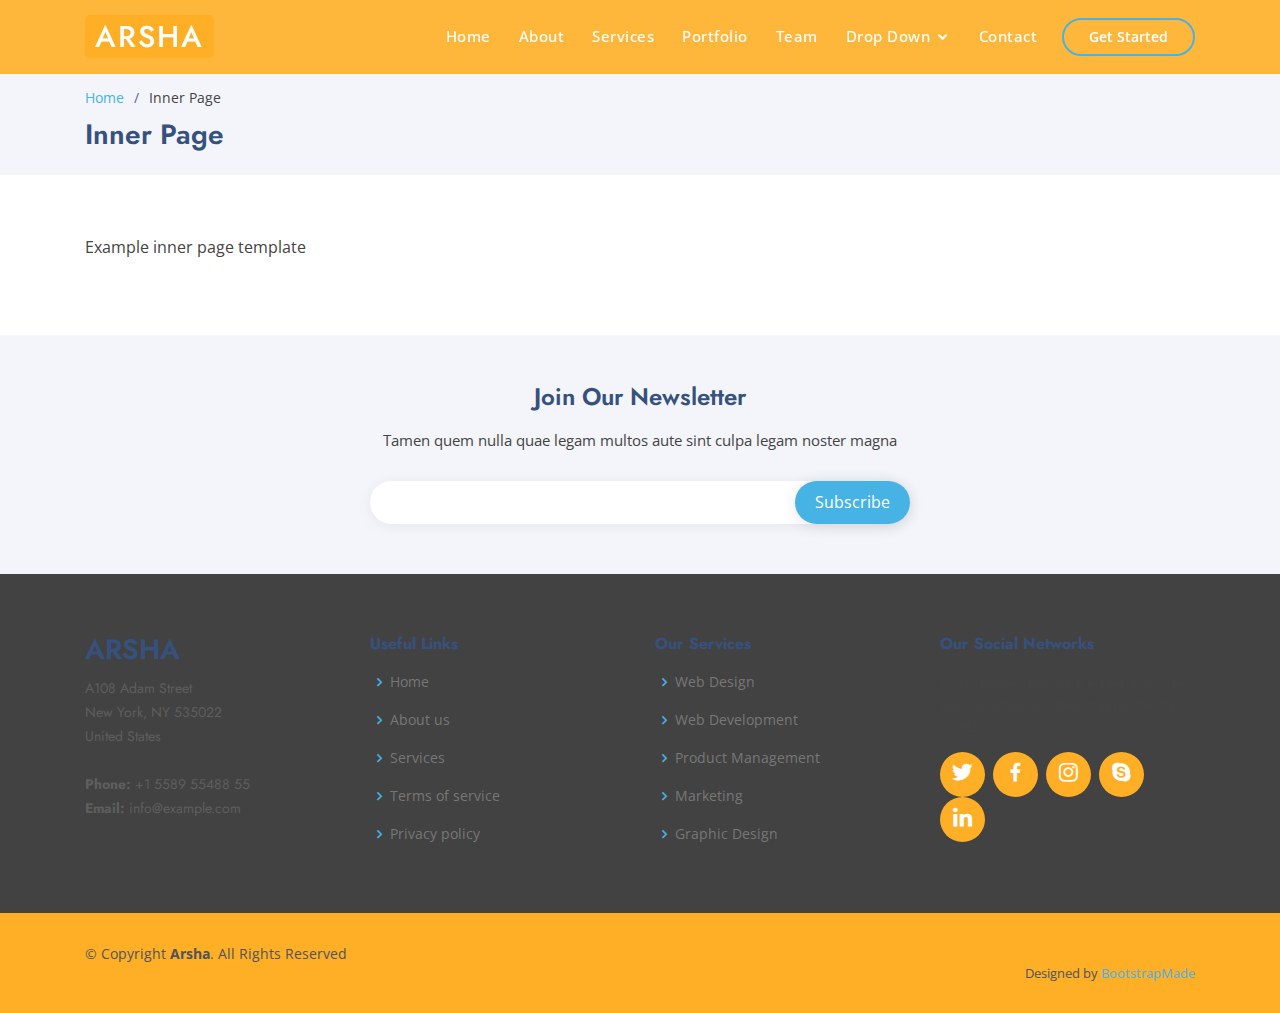
<file: inner-page.html>
<!DOCTYPE html>
<html lang="en">

<head>
  <meta charset="utf-8">
  <meta content="width=device-width, initial-scale=1.0" name="viewport">

  <title>Inner Page - Arsha Bootstrap Template</title>
  <meta content="" name="description">
  <meta content="" name="keywords">

  <!-- Favicons -->
  <link href="assets/img/favicon.png" rel="icon">
  <link href="assets/img/apple-touch-icon.png" rel="apple-touch-icon">

  <!-- Google Fonts -->
  <link href="https://fonts.googleapis.com/css?family=Open+Sans:300,300i,400,400i,600,600i,700,700i|Jost:300,300i,400,400i,500,500i,600,600i,700,700i|Poppins:300,300i,400,400i,500,500i,600,600i,700,700i" rel="stylesheet">

  <!-- Vendor CSS Files -->
  <link href="assets/vendor/bootstrap/css/bootstrap.min.css" rel="stylesheet">
  <link href="assets/vendor/icofont/icofont.min.css" rel="stylesheet">
  <link href="assets/vendor/boxicons/css/boxicons.min.css" rel="stylesheet">
  <link href="assets/vendor/remixicon/remixicon.css" rel="stylesheet">
  <link href="assets/vendor/venobox/venobox.css" rel="stylesheet">
  <link href="assets/vendor/owl.carousel/assets/owl.carousel.min.css" rel="stylesheet">
  <link href="assets/vendor/aos/aos.css" rel="stylesheet">

  <!-- Template Main CSS File -->
  <link href="assets/css/style.css" rel="stylesheet">

  <!-- =======================================================
  * Template Name: Arsha - v2.3.1
  * Template URL: https://bootstrapmade.com/arsha-free-bootstrap-html-template-corporate/
  * Author: BootstrapMade.com
  * License: https://bootstrapmade.com/license/
  ======================================================== -->
</head>

<body>

  <!-- ======= Header ======= -->
  <header id="header" class="fixed-top header-inner-pages">
    <div class="container d-flex align-items-center">

      <h1 class="logo mr-auto"><a href="index.html">Arsha</a></h1>
      <!-- Uncomment below if you prefer to use an image logo -->
      <!-- <a href="index.html" class="logo mr-auto"><img src="assets/img/logo.png" alt="" class="img-fluid"></a>-->

      <nav class="nav-menu d-none d-lg-block">
        <ul>
          <li><a href="index.html">Home</a></li>
          <li><a href="#about">About</a></li>
          <li><a href="#services">Services</a></li>
          <li><a href="#portfolio">Portfolio</a></li>
          <li><a href="#team">Team</a></li>
          <li class="drop-down"><a href="">Drop Down</a>
            <ul>
              <li><a href="#">Drop Down 1</a></li>
              <li class="drop-down"><a href="#">Deep Drop Down</a>
                <ul>
                  <li><a href="#">Deep Drop Down 1</a></li>
                  <li><a href="#">Deep Drop Down 2</a></li>
                  <li><a href="#">Deep Drop Down 3</a></li>
                  <li><a href="#">Deep Drop Down 4</a></li>
                  <li><a href="#">Deep Drop Down 5</a></li>
                </ul>
              </li>
              <li><a href="#">Drop Down 2</a></li>
              <li><a href="#">Drop Down 3</a></li>
              <li><a href="#">Drop Down 4</a></li>
            </ul>
          </li>
          <li><a href="#contact">Contact</a></li>

        </ul>
      </nav><!-- .nav-menu -->

      <a href="#about" class="get-started-btn scrollto">Get Started</a>

    </div>
  </header><!-- End Header -->

  <main id="main">

    <!-- ======= Breadcrumbs ======= -->
    <section id="breadcrumbs" class="breadcrumbs">
      <div class="container">

        <ol>
          <li><a href="index.html">Home</a></li>
          <li>Inner Page</li>
        </ol>
        <h2>Inner Page</h2>

      </div>
    </section><!-- End Breadcrumbs -->

    <section class="inner-page">
      <div class="container">
        <p>
          Example inner page template
        </p>
      </div>
    </section>

  </main><!-- End #main -->

  <!-- ======= Footer ======= -->
  <footer id="footer">

    <div class="footer-newsletter">
      <div class="container">
        <div class="row justify-content-center">
          <div class="col-lg-6">
            <h4>Join Our Newsletter</h4>
            <p>Tamen quem nulla quae legam multos aute sint culpa legam noster magna</p>
            <form action="" method="post">
              <input type="email" name="email"><input type="submit" value="Subscribe">
            </form>
          </div>
        </div>
      </div>
    </div>

    <div class="footer-top">
      <div class="container">
        <div class="row">

          <div class="col-lg-3 col-md-6 footer-contact">
            <h3>Arsha</h3>
            <p>
              A108 Adam Street <br>
              New York, NY 535022<br>
              United States <br><br>
              <strong>Phone:</strong> +1 5589 55488 55<br>
              <strong>Email:</strong> info@example.com<br>
            </p>
          </div>

          <div class="col-lg-3 col-md-6 footer-links">
            <h4>Useful Links</h4>
            <ul>
              <li><i class="bx bx-chevron-right"></i> <a href="#">Home</a></li>
              <li><i class="bx bx-chevron-right"></i> <a href="#">About us</a></li>
              <li><i class="bx bx-chevron-right"></i> <a href="#">Services</a></li>
              <li><i class="bx bx-chevron-right"></i> <a href="#">Terms of service</a></li>
              <li><i class="bx bx-chevron-right"></i> <a href="#">Privacy policy</a></li>
            </ul>
          </div>

          <div class="col-lg-3 col-md-6 footer-links">
            <h4>Our Services</h4>
            <ul>
              <li><i class="bx bx-chevron-right"></i> <a href="#">Web Design</a></li>
              <li><i class="bx bx-chevron-right"></i> <a href="#">Web Development</a></li>
              <li><i class="bx bx-chevron-right"></i> <a href="#">Product Management</a></li>
              <li><i class="bx bx-chevron-right"></i> <a href="#">Marketing</a></li>
              <li><i class="bx bx-chevron-right"></i> <a href="#">Graphic Design</a></li>
            </ul>
          </div>

          <div class="col-lg-3 col-md-6 footer-links">
            <h4>Our Social Networks</h4>
            <p>Cras fermentum odio eu feugiat lide par naso tierra videa magna derita valies</p>
            <div class="social-links mt-3">
              <a href="#" class="twitter"><i class="bx bxl-twitter"></i></a>
              <a href="#" class="facebook"><i class="bx bxl-facebook"></i></a>
              <a href="#" class="instagram"><i class="bx bxl-instagram"></i></a>
              <a href="#" class="google-plus"><i class="bx bxl-skype"></i></a>
              <a href="#" class="linkedin"><i class="bx bxl-linkedin"></i></a>
            </div>
          </div>

        </div>
      </div>
    </div>

    <div class="container footer-bottom clearfix">
      <div class="copyright">
        &copy; Copyright <strong><span>Arsha</span></strong>. All Rights Reserved
      </div>
      <div class="credits">
        <!-- All the links in the footer should remain intact. -->
        <!-- You can delete the links only if you purchased the pro version. -->
        <!-- Licensing information: https://bootstrapmade.com/license/ -->
        <!-- Purchase the pro version with working PHP/AJAX contact form: https://bootstrapmade.com/arsha-free-bootstrap-html-template-corporate/ -->
        Designed by <a href="https://bootstrapmade.com/">BootstrapMade</a>
      </div>
    </div>
  </footer><!-- End Footer -->

  <a href="#" class="back-to-top"><i class="ri-arrow-up-line"></i></a>
  <div id="preloader"></div>

  <!-- Vendor JS Files -->
  <script src="assets/vendor/jquery/jquery.min.js"></script>
  <script src="assets/vendor/bootstrap/js/bootstrap.bundle.min.js"></script>
  <script src="assets/vendor/jquery.easing/jquery.easing.min.js"></script>
  <script src="assets/vendor/php-email-form/validate.js"></script>
  <script src="assets/vendor/waypoints/jquery.waypoints.min.js"></script>
  <script src="assets/vendor/isotope-layout/isotope.pkgd.min.js"></script>
  <script src="assets/vendor/venobox/venobox.min.js"></script>
  <script src="assets/vendor/owl.carousel/owl.carousel.min.js"></script>
  <script src="assets/vendor/aos/aos.js"></script>

  <!-- Template Main JS File -->
  <script src="assets/js/main.js"></script>

</body>

</html>
</file>
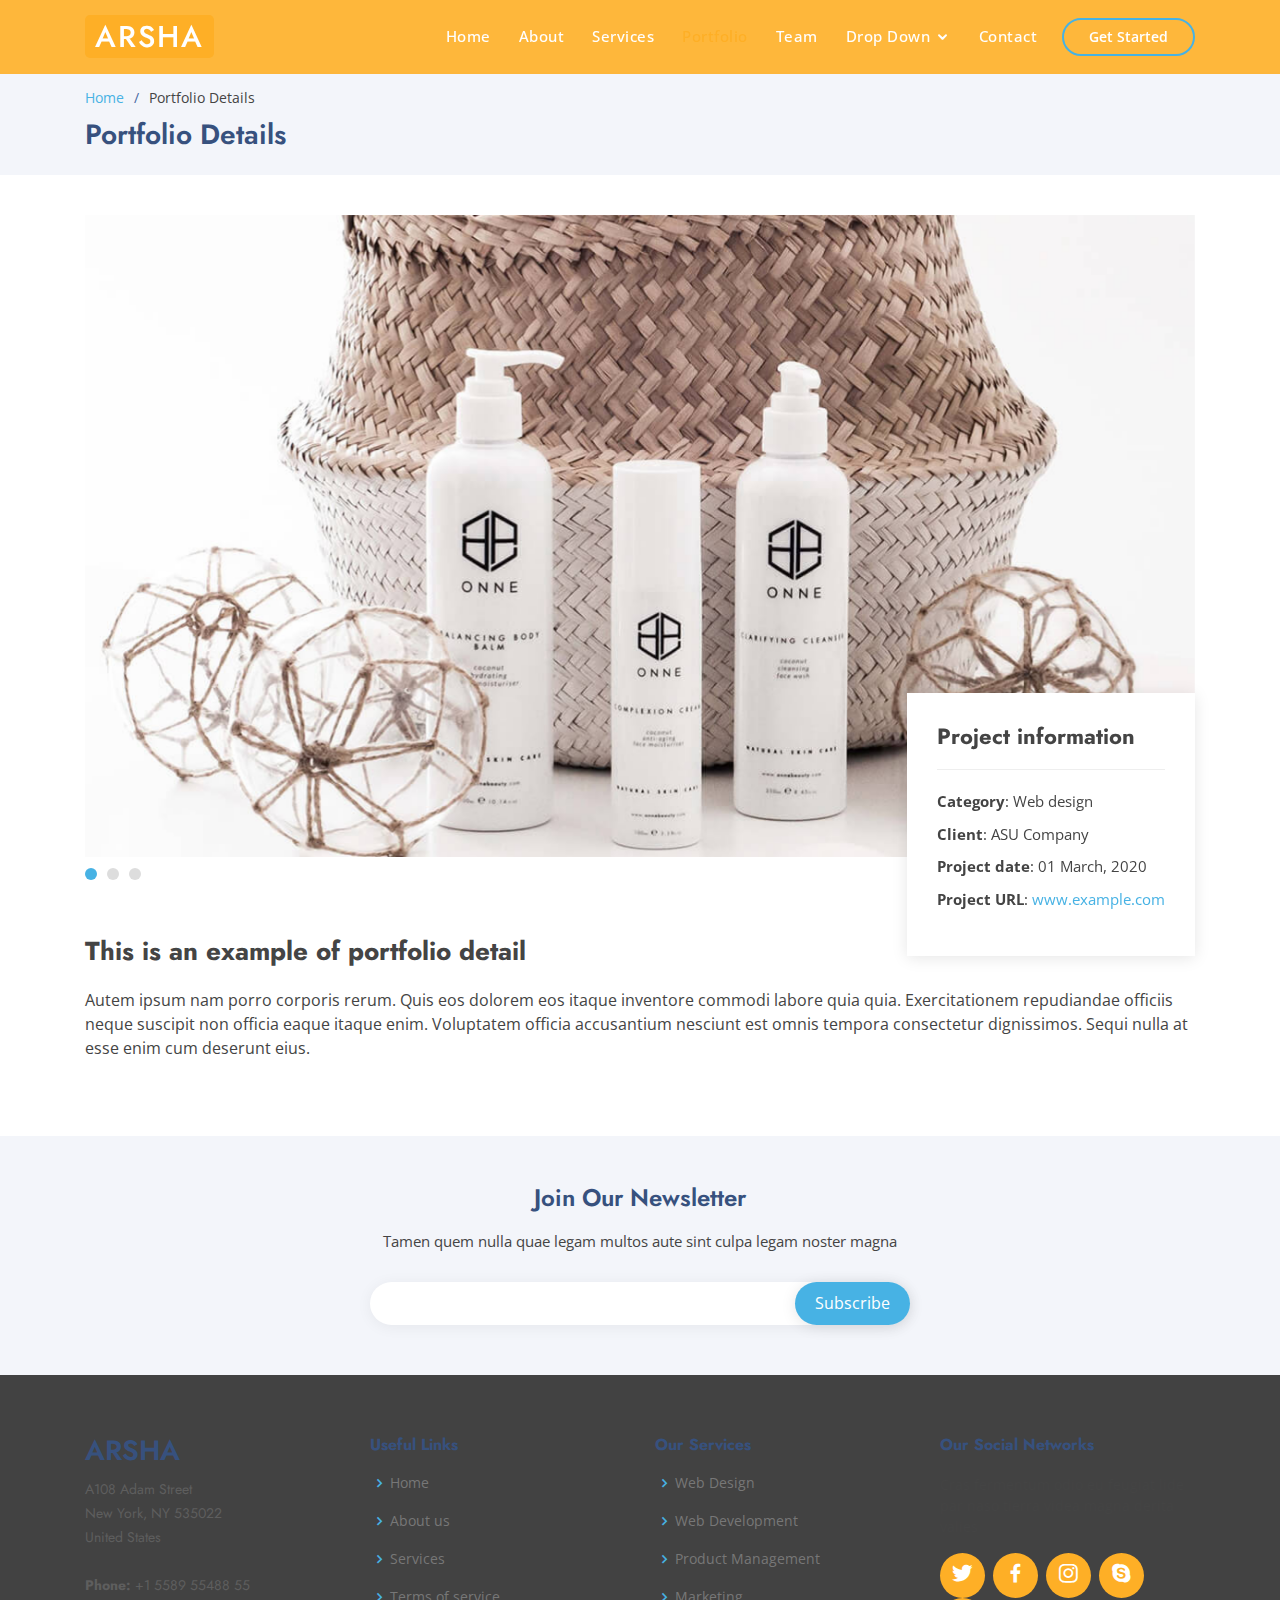
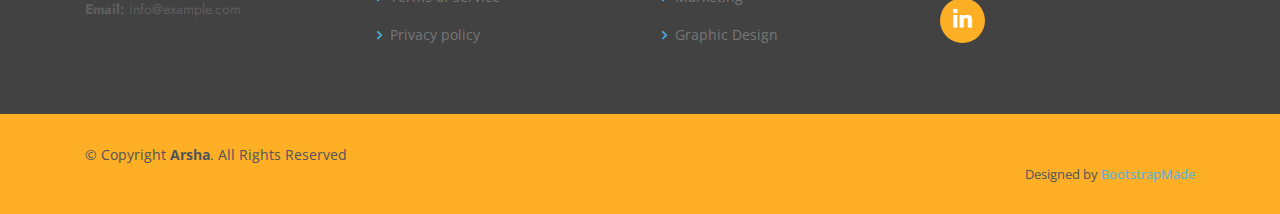
<file: portfolio-details.html>
<!DOCTYPE html>
<html lang="en">

<head>
  <meta charset="utf-8">
  <meta content="width=device-width, initial-scale=1.0" name="viewport">

  <title>Portfolio Details - Arsha Bootstrap Template</title>
  <meta content="" name="description">
  <meta content="" name="keywords">

  <!-- Favicons -->
  <link href="assets/img/favicon.png" rel="icon">
  <link href="assets/img/apple-touch-icon.png" rel="apple-touch-icon">

  <!-- Google Fonts -->
  <link href="https://fonts.googleapis.com/css?family=Open+Sans:300,300i,400,400i,600,600i,700,700i|Jost:300,300i,400,400i,500,500i,600,600i,700,700i|Poppins:300,300i,400,400i,500,500i,600,600i,700,700i" rel="stylesheet">

  <!-- Vendor CSS Files -->
  <link href="assets/vendor/bootstrap/css/bootstrap.min.css" rel="stylesheet">
  <link href="assets/vendor/icofont/icofont.min.css" rel="stylesheet">
  <link href="assets/vendor/boxicons/css/boxicons.min.css" rel="stylesheet">
  <link href="assets/vendor/remixicon/remixicon.css" rel="stylesheet">
  <link href="assets/vendor/venobox/venobox.css" rel="stylesheet">
  <link href="assets/vendor/owl.carousel/assets/owl.carousel.min.css" rel="stylesheet">
  <link href="assets/vendor/aos/aos.css" rel="stylesheet">

  <!-- Template Main CSS File -->
  <link href="assets/css/style.css" rel="stylesheet">

  <!-- =======================================================
  * Template Name: Arsha - v2.3.1
  * Template URL: https://bootstrapmade.com/arsha-free-bootstrap-html-template-corporate/
  * Author: BootstrapMade.com
  * License: https://bootstrapmade.com/license/
  ======================================================== -->
</head>

<body>

  <!-- ======= Header ======= -->
  <header id="header" class="fixed-top header-inner-pages">
    <div class="container d-flex align-items-center">

      <h1 class="logo mr-auto"><a href="index.html">Arsha</a></h1>
      <!-- Uncomment below if you prefer to use an image logo -->
      <!-- <a href="index.html" class="logo mr-auto"><img src="assets/img/logo.png" alt="" class="img-fluid"></a>-->

      <nav class="nav-menu d-none d-lg-block">
        <ul>
          <li><a href="index.html">Home</a></li>
          <li><a href="#about">About</a></li>
          <li><a href="#services">Services</a></li>
          <li class="active"><a href="#portfolio">Portfolio</a></li>
          <li><a href="#team">Team</a></li>
          <li class="drop-down"><a href="">Drop Down</a>
            <ul>
              <li><a href="#">Drop Down 1</a></li>
              <li class="drop-down"><a href="#">Deep Drop Down</a>
                <ul>
                  <li><a href="#">Deep Drop Down 1</a></li>
                  <li><a href="#">Deep Drop Down 2</a></li>
                  <li><a href="#">Deep Drop Down 3</a></li>
                  <li><a href="#">Deep Drop Down 4</a></li>
                  <li><a href="#">Deep Drop Down 5</a></li>
                </ul>
              </li>
              <li><a href="#">Drop Down 2</a></li>
              <li><a href="#">Drop Down 3</a></li>
              <li><a href="#">Drop Down 4</a></li>
            </ul>
          </li>
          <li><a href="#contact">Contact</a></li>

        </ul>
      </nav><!-- .nav-menu -->

      <a href="#about" class="get-started-btn scrollto">Get Started</a>

    </div>
  </header><!-- End Header -->

  <main id="main">

    <!-- ======= Breadcrumbs ======= -->
    <section id="breadcrumbs" class="breadcrumbs">
      <div class="container">

        <ol>
          <li><a href="index.html">Home</a></li>
          <li>Portfolio Details</li>
        </ol>
        <h2>Portfolio Details</h2>

      </div>
    </section><!-- End Breadcrumbs -->

    <!-- ======= Portfolio Details Section ======= -->
    <section id="portfolio-details" class="portfolio-details">
      <div class="container">

        <div class="portfolio-details-container">

          <div class="owl-carousel portfolio-details-carousel">
            <img src="assets/img/portfolio/portfolio-details-1.jpg" class="img-fluid" alt="">
            <img src="assets/img/portfolio/portfolio-details-2.jpg" class="img-fluid" alt="">
            <img src="assets/img/portfolio/portfolio-details-3.jpg" class="img-fluid" alt="">
          </div>

          <div class="portfolio-info">
            <h3>Project information</h3>
            <ul>
              <li><strong>Category</strong>: Web design</li>
              <li><strong>Client</strong>: ASU Company</li>
              <li><strong>Project date</strong>: 01 March, 2020</li>
              <li><strong>Project URL</strong>: <a href="#">www.example.com</a></li>
            </ul>
          </div>

        </div>

        <div class="portfolio-description">
          <h2>This is an example of portfolio detail</h2>
          <p>
            Autem ipsum nam porro corporis rerum. Quis eos dolorem eos itaque inventore commodi labore quia quia. Exercitationem repudiandae officiis neque suscipit non officia eaque itaque enim. Voluptatem officia accusantium nesciunt est omnis tempora consectetur dignissimos. Sequi nulla at esse enim cum deserunt eius.
          </p>
        </div>

      </div>
    </section><!-- End Portfolio Details Section -->

  </main><!-- End #main -->

  <!-- ======= Footer ======= -->
  <footer id="footer">

    <div class="footer-newsletter">
      <div class="container">
        <div class="row justify-content-center">
          <div class="col-lg-6">
            <h4>Join Our Newsletter</h4>
            <p>Tamen quem nulla quae legam multos aute sint culpa legam noster magna</p>
            <form action="" method="post">
              <input type="email" name="email"><input type="submit" value="Subscribe">
            </form>
          </div>
        </div>
      </div>
    </div>

    <div class="footer-top">
      <div class="container">
        <div class="row">

          <div class="col-lg-3 col-md-6 footer-contact">
            <h3>Arsha</h3>
            <p>
              A108 Adam Street <br>
              New York, NY 535022<br>
              United States <br><br>
              <strong>Phone:</strong> +1 5589 55488 55<br>
              <strong>Email:</strong> info@example.com<br>
            </p>
          </div>

          <div class="col-lg-3 col-md-6 footer-links">
            <h4>Useful Links</h4>
            <ul>
              <li><i class="bx bx-chevron-right"></i> <a href="#">Home</a></li>
              <li><i class="bx bx-chevron-right"></i> <a href="#">About us</a></li>
              <li><i class="bx bx-chevron-right"></i> <a href="#">Services</a></li>
              <li><i class="bx bx-chevron-right"></i> <a href="#">Terms of service</a></li>
              <li><i class="bx bx-chevron-right"></i> <a href="#">Privacy policy</a></li>
            </ul>
          </div>

          <div class="col-lg-3 col-md-6 footer-links">
            <h4>Our Services</h4>
            <ul>
              <li><i class="bx bx-chevron-right"></i> <a href="#">Web Design</a></li>
              <li><i class="bx bx-chevron-right"></i> <a href="#">Web Development</a></li>
              <li><i class="bx bx-chevron-right"></i> <a href="#">Product Management</a></li>
              <li><i class="bx bx-chevron-right"></i> <a href="#">Marketing</a></li>
              <li><i class="bx bx-chevron-right"></i> <a href="#">Graphic Design</a></li>
            </ul>
          </div>

          <div class="col-lg-3 col-md-6 footer-links">
            <h4>Our Social Networks</h4>
            <p>Cras fermentum odio eu feugiat lide par naso tierra videa magna derita valies</p>
            <div class="social-links mt-3">
              <a href="#" class="twitter"><i class="bx bxl-twitter"></i></a>
              <a href="#" class="facebook"><i class="bx bxl-facebook"></i></a>
              <a href="#" class="instagram"><i class="bx bxl-instagram"></i></a>
              <a href="#" class="google-plus"><i class="bx bxl-skype"></i></a>
              <a href="#" class="linkedin"><i class="bx bxl-linkedin"></i></a>
            </div>
          </div>

        </div>
      </div>
    </div>

    <div class="container footer-bottom clearfix">
      <div class="copyright">
        &copy; Copyright <strong><span>Arsha</span></strong>. All Rights Reserved
      </div>
      <div class="credits">
        <!-- All the links in the footer should remain intact. -->
        <!-- You can delete the links only if you purchased the pro version. -->
        <!-- Licensing information: https://bootstrapmade.com/license/ -->
        <!-- Purchase the pro version with working PHP/AJAX contact form: https://bootstrapmade.com/arsha-free-bootstrap-html-template-corporate/ -->
        Designed by <a href="https://bootstrapmade.com/">BootstrapMade</a>
      </div>
    </div>
  </footer><!-- End Footer -->

  <a href="#" class="back-to-top"><i class="ri-arrow-up-line"></i></a>
  <div id="preloader"></div>

  <!-- Vendor JS Files -->
  <script src="assets/vendor/jquery/jquery.min.js"></script>
  <script src="assets/vendor/bootstrap/js/bootstrap.bundle.min.js"></script>
  <script src="assets/vendor/jquery.easing/jquery.easing.min.js"></script>
  <script src="assets/vendor/php-email-form/validate.js"></script>
  <script src="assets/vendor/waypoints/jquery.waypoints.min.js"></script>
  <script src="assets/vendor/isotope-layout/isotope.pkgd.min.js"></script>
  <script src="assets/vendor/venobox/venobox.min.js"></script>
  <script src="assets/vendor/owl.carousel/owl.carousel.min.js"></script>
  <script src="assets/vendor/aos/aos.js"></script>

  <!-- Template Main JS File -->
  <script src="assets/js/main.js"></script>

</body>

</html>
</file>
<file: assets/vendor/venobox/venobox.css>
/* ------ venobox.css --------*/
.vbox-overlay *, .vbox-overlay *:before, .vbox-overlay *:after{
    -webkit-backface-visibility: hidden;
    -webkit-box-sizing:border-box;
    -moz-box-sizing:border-box;
    box-sizing:border-box;
}
.vbox-overlay * { 
    -webkit-backface-visibility: visible;
    backface-visibility: visible;
}
.vbox-overlay{
    display: -webkit-flex;
    display: flex;
    -webkit-flex-direction: column;
    flex-direction: column;
    -webkit-justify-content: center;
    justify-content: center;
    -webkit-align-items: center;
    align-items: center;
    position: fixed;
    left: 0;
    top: 0;
    bottom: 0;
    right: 0;
    z-index: 999999;
}

/* ----- navigation ----- */
.vbox-title{
    width: 100%;
    height: 40px;
    float: left;
    text-align: center;
    line-height: 28px;
    font-size: 12px;
    padding: 6px 50px;
    overflow: hidden;
    position: fixed;
    display: none;
    left: 0;
    z-index: 89;
}
.vbox-close{
    cursor: pointer;
    position: fixed;
    top: -1px;
    right: 0;
    width: 50px;
    height: 40px;
    padding: 6px;
    display: block;
    background-position:10px center;
    overflow: hidden;
    font-size: 24px;
    line-height: 1;
    text-align: center;
    z-index: 99;
}
.vbox-left{
    cursor: pointer;
    position: fixed;
    left: 0;
    height: 40px;
    overflow: hidden;
    line-height: 28px;
    font-size: 12px;
    z-index: 99;
    display: flex;
    align-items:center;
}
.vbox-num{
    display: inline-block;
    margin: 6px 0 6px 15px;
}
/* ----- Social share ----- */
.vbox-share{
    line-height: 28px;
    font-size: 12px;
    overflow: hidden;
    position: fixed;
    left: 0;
    z-index: 98;
    display: flex;
    align-items:center;
    justify-content: center;
    width: 100%;
    text-align: center;
}
.vbox-share svg{
    max-height: 28px;
    width: 28px;
    z-index: 10;
    margin-left: 12px;
    margin-top: 6px;
    margin-bottom: 6px;
    vertical-align: middle;
}


/* ----- navigation ARROWS ----- */
.vbox-next, .vbox-prev{
    position: fixed;
    top: 50%;
    margin-top: -15px;
    overflow: hidden;
    cursor: pointer;
    display: block;
    width: 45px;
    height: 45px;
    z-index: 99;
}
.vbox-next span, .vbox-prev span{
    position: relative;
    width: 20px;
    height: 20px;
    border: 2px solid transparent;
    border-top-color: #B6B6B6;
    border-right-color: #B6B6B6;
    text-indent: -100px;
    position: absolute;
    top: 8px;
    display: block;
}
.vbox-prev{
    left: 15px;
}
.vbox-next{
    right: 15px;
}
.vbox-prev span{
    left: 10px;
    -ms-transform: rotate(-135deg);
    -webkit-transform: rotate(-135deg);
    transform: rotate(-135deg);
}
.vbox-next span{
    -ms-transform: rotate(45deg);
    -webkit-transform: rotate(45deg);
    transform: rotate(45deg);
    right: 10px;
}
/* ------- inline window ------ */
.vbox-inline{
    width: 420px;
    height: 315px;
    height: 70vh;
    padding: 10px;
    background: #fff;
    margin: 0 auto;
    overflow: auto;
    text-align: left;
}
/* ------- Video & iFrames window ------ */
.venoframe{
    max-width: 100%;
    width: 100%;
    border: none;
    width: 100%;
    height: 260px;
    height: 70vh;
}
.venoframe.vbvid{
    height: 260px;
}
@media (min-width: 768px) {
    .venoframe, .vbox-inline{
        width: 90%;
        height: 360px;
        height: 70vh;
    }
    .venoframe.vbvid{
        width: 640px;
        height: 360px;
    }
}
@media (min-width: 992px) {
    .venoframe, .vbox-inline{
        max-width: 1200px;
        width: 80%;
        height: 540px;
        height: 70vh;
    }
    .venoframe.vbvid{
        width: 960px;
        height: 540px;
    }
}
/* 
Please do NOT edit this part! 
or at least read this note: http://i.imgur.com/7C0ws9e.gif
*/
.vbox-open{
    overflow: hidden;
}
.vbox-container{
    position: absolute;
    left: 0;
    right: 0;
    top: 0;
    bottom: 0;
    overflow-x: hidden;
    overflow-y: scroll;
    overflow-scrolling: touch;
    -webkit-overflow-scrolling: touch;
    z-index: 20;
    max-height: 100%;

}

.vbox-content{
    text-align: center;
    float: left;
    width: 100%;
    position: relative;
    overflow: hidden;
    padding: 20px 4%;
}
.vbox-container img{
    max-width: 100%;
    height: auto;
}
.vbox-figlio{
    box-shadow: 0 0 12px rgba(0,0,0,0.19), 0 6px 6px rgba(0,0,0,0.23);
    max-width: 100%;
    text-align: initial;
}
img.vbox-figlio{
    -webkit-user-select: none;
-khtml-user-select: none;
-moz-user-select: none;
-o-user-select: none;
user-select: none;
}
.vbox-content.swipe-left{
    margin-left: -200px !important;
}
.vbox-content.swipe-right{
    margin-left: 200px !important;
}
.vbox-animated{
    webkit-transition: margin 300ms ease-out;
    transition: margin 300ms ease-out;
}

/* ---------- preloader ----------
 * SPINKIT 
 * http://tobiasahlin.com/spinkit/
-------------------------------- */
.sk-double-bounce,.sk-rotating-plane{width:40px;height:40px;margin:40px auto}.sk-rotating-plane{background-color:#333;-webkit-animation:sk-rotatePlane 1.2s infinite ease-in-out;animation:sk-rotatePlane 1.2s infinite ease-in-out}@-webkit-keyframes sk-rotatePlane{0%{-webkit-transform:perspective(120px) rotateX(0) rotateY(0);transform:perspective(120px) rotateX(0) rotateY(0)}50%{-webkit-transform:perspective(120px) rotateX(-180.1deg) rotateY(0);transform:perspective(120px) rotateX(-180.1deg) rotateY(0)}100%{-webkit-transform:perspective(120px) rotateX(-180deg) rotateY(-179.9deg);transform:perspective(120px) rotateX(-180deg) rotateY(-179.9deg)}}@keyframes sk-rotatePlane{0%{-webkit-transform:perspective(120px) rotateX(0) rotateY(0);transform:perspective(120px) rotateX(0) rotateY(0)}50%{-webkit-transform:perspective(120px) rotateX(-180.1deg) rotateY(0);transform:perspective(120px) rotateX(-180.1deg) rotateY(0)}100%{-webkit-transform:perspective(120px) rotateX(-180deg) rotateY(-179.9deg);transform:perspective(120px) rotateX(-180deg) rotateY(-179.9deg)}}.sk-double-bounce{position:relative}.sk-double-bounce .sk-child{width:100%;height:100%;border-radius:50%;background-color:#333;opacity:.6;position:absolute;top:0;left:0;-webkit-animation:sk-doubleBounce 2s infinite ease-in-out;animation:sk-doubleBounce 2s infinite ease-in-out}.sk-chasing-dots .sk-child,.sk-spinner-pulse,.sk-three-bounce .sk-child{background-color:#333;border-radius:100%}.sk-double-bounce .sk-double-bounce2{-webkit-animation-delay:-1s;animation-delay:-1s}@-webkit-keyframes sk-doubleBounce{0%,100%{-webkit-transform:scale(0);transform:scale(0)}50%{-webkit-transform:scale(1);transform:scale(1)}}@keyframes sk-doubleBounce{0%,100%{-webkit-transform:scale(0);transform:scale(0)}50%{-webkit-transform:scale(1);transform:scale(1)}}.sk-wave{margin:40px auto;width:50px;height:40px;text-align:center;font-size:10px}.sk-wave .sk-rect{background-color:#333;height:100%;width:6px;display:inline-block;-webkit-animation:sk-waveStretchDelay 1.2s infinite ease-in-out;animation:sk-waveStretchDelay 1.2s infinite ease-in-out}.sk-wave .sk-rect1{-webkit-animation-delay:-1.2s;animation-delay:-1.2s}.sk-wave .sk-rect2{-webkit-animation-delay:-1.1s;animation-delay:-1.1s}.sk-wave .sk-rect3{-webkit-animation-delay:-1s;animation-delay:-1s}.sk-wave .sk-rect4{-webkit-animation-delay:-.9s;animation-delay:-.9s}.sk-wave .sk-rect5{-webkit-animation-delay:-.8s;animation-delay:-.8s}@-webkit-keyframes sk-waveStretchDelay{0%,100%,40%{-webkit-transform:scaleY(.4);transform:scaleY(.4)}20%{-webkit-transform:scaleY(1);transform:scaleY(1)}}@keyframes sk-waveStretchDelay{0%,100%,40%{-webkit-transform:scaleY(.4);transform:scaleY(.4)}20%{-webkit-transform:scaleY(1);transform:scaleY(1)}}.sk-wandering-cubes{margin:40px auto;width:40px;height:40px;position:relative}.sk-wandering-cubes .sk-cube{background-color:#333;width:10px;height:10px;position:absolute;top:0;left:0;-webkit-animation:sk-wanderingCube 1.8s ease-in-out -1.8s infinite both;animation:sk-wanderingCube 1.8s ease-in-out -1.8s infinite both}.sk-chasing-dots,.sk-spinner-pulse{width:40px;height:40px;margin:40px auto}.sk-wandering-cubes .sk-cube2{-webkit-animation-delay:-.9s;animation-delay:-.9s}@-webkit-keyframes sk-wanderingCube{0%{-webkit-transform:rotate(0);transform:rotate(0)}25%{-webkit-transform:translateX(30px) rotate(-90deg) scale(.5);transform:translateX(30px) rotate(-90deg) scale(.5)}50%{-webkit-transform:translateX(30px) translateY(30px) rotate(-179deg);transform:translateX(30px) translateY(30px) rotate(-179deg)}50.1%{-webkit-transform:translateX(30px) translateY(30px) rotate(-180deg);transform:translateX(30px) translateY(30px) rotate(-180deg)}75%{-webkit-transform:translateX(0) translateY(30px) rotate(-270deg) scale(.5);transform:translateX(0) translateY(30px) rotate(-270deg) scale(.5)}100%{-webkit-transform:rotate(-360deg);transform:rotate(-360deg)}}@keyframes sk-wanderingCube{0%{-webkit-transform:rotate(0);transform:rotate(0)}25%{-webkit-transform:translateX(30px) rotate(-90deg) scale(.5);transform:translateX(30px) rotate(-90deg) scale(.5)}50%{-webkit-transform:translateX(30px) translateY(30px) rotate(-179deg);transform:translateX(30px) translateY(30px) rotate(-179deg)}50.1%{-webkit-transform:translateX(30px) translateY(30px) rotate(-180deg);transform:translateX(30px) translateY(30px) rotate(-180deg)}75%{-webkit-transform:translateX(0) translateY(30px) rotate(-270deg) scale(.5);transform:translateX(0) translateY(30px) rotate(-270deg) scale(.5)}100%{-webkit-transform:rotate(-360deg);transform:rotate(-360deg)}}.sk-spinner-pulse{-webkit-animation:sk-pulseScaleOut 1s infinite ease-in-out;animation:sk-pulseScaleOut 1s infinite ease-in-out}@-webkit-keyframes sk-pulseScaleOut{0%{-webkit-transform:scale(0);transform:scale(0)}100%{-webkit-transform:scale(1);transform:scale(1);opacity:0}}@keyframes sk-pulseScaleOut{0%{-webkit-transform:scale(0);transform:scale(0)}100%{-webkit-transform:scale(1);transform:scale(1);opacity:0}}.sk-chasing-dots{position:relative;text-align:center;-webkit-animation:sk-chasingDotsRotate 2s infinite linear;animation:sk-chasingDotsRotate 2s infinite linear}.sk-chasing-dots .sk-child{width:60%;height:60%;display:inline-block;position:absolute;top:0;-webkit-animation:sk-chasingDotsBounce 2s infinite ease-in-out;animation:sk-chasingDotsBounce 2s infinite ease-in-out}.sk-chasing-dots .sk-dot2{top:auto;bottom:0;-webkit-animation-delay:-1s;animation-delay:-1s}@-webkit-keyframes sk-chasingDotsRotate{100%{-webkit-transform:rotate(360deg);transform:rotate(360deg)}}@keyframes sk-chasingDotsRotate{100%{-webkit-transform:rotate(360deg);transform:rotate(360deg)}}@-webkit-keyframes sk-chasingDotsBounce{0%,100%{-webkit-transform:scale(0);transform:scale(0)}50%{-webkit-transform:scale(1);transform:scale(1)}}@keyframes sk-chasingDotsBounce{0%,100%{-webkit-transform:scale(0);transform:scale(0)}50%{-webkit-transform:scale(1);transform:scale(1)}}.sk-three-bounce{margin:40px auto;width:80px;text-align:center}.sk-three-bounce .sk-child{width:20px;height:20px;display:inline-block;-webkit-animation:sk-three-bounce 1.4s ease-in-out 0s infinite both;animation:sk-three-bounce 1.4s ease-in-out 0s infinite both}.sk-circle .sk-child:before,.sk-fading-circle .sk-circle:before{display:block;border-radius:100%;content:'';background-color:#333}.sk-three-bounce .sk-bounce1{-webkit-animation-delay:-.32s;animation-delay:-.32s}.sk-three-bounce .sk-bounce2{-webkit-animation-delay:-.16s;animation-delay:-.16s}@-webkit-keyframes sk-three-bounce{0%,100%,80%{-webkit-transform:scale(0);transform:scale(0)}40%{-webkit-transform:scale(1);transform:scale(1)}}@keyframes sk-three-bounce{0%,100%,80%{-webkit-transform:scale(0);transform:scale(0)}40%{-webkit-transform:scale(1);transform:scale(1)}}.sk-circle{margin:40px auto;width:40px;height:40px;position:relative}.sk-circle .sk-child{width:100%;height:100%;position:absolute;left:0;top:0}.sk-circle .sk-child:before{margin:0 auto;width:15%;height:15%;-webkit-animation:sk-circleBounceDelay 1.2s infinite ease-in-out both;animation:sk-circleBounceDelay 1.2s infinite ease-in-out both}.sk-circle .sk-circle2{-webkit-transform:rotate(30deg);-ms-transform:rotate(30deg);transform:rotate(30deg)}.sk-circle .sk-circle3{-webkit-transform:rotate(60deg);-ms-transform:rotate(60deg);transform:rotate(60deg)}.sk-circle .sk-circle4{-webkit-transform:rotate(90deg);-ms-transform:rotate(90deg);transform:rotate(90deg)}.sk-circle .sk-circle5{-webkit-transform:rotate(120deg);-ms-transform:rotate(120deg);transform:rotate(120deg)}.sk-circle .sk-circle6{-webkit-transform:rotate(150deg);-ms-transform:rotate(150deg);transform:rotate(150deg)}.sk-circle .sk-circle7{-webkit-transform:rotate(180deg);-ms-transform:rotate(180deg);transform:rotate(180deg)}.sk-circle .sk-circle8{-webkit-transform:rotate(210deg);-ms-transform:rotate(210deg);transform:rotate(210deg)}.sk-circle .sk-circle9{-webkit-transform:rotate(240deg);-ms-transform:rotate(240deg);transform:rotate(240deg)}.sk-circle .sk-circle10{-webkit-transform:rotate(270deg);-ms-transform:rotate(270deg);transform:rotate(270deg)}.sk-circle .sk-circle11{-webkit-transform:rotate(300deg);-ms-transform:rotate(300deg);transform:rotate(300deg)}.sk-circle .sk-circle12{-webkit-transform:rotate(330deg);-ms-transform:rotate(330deg);transform:rotate(330deg)}.sk-circle .sk-circle2:before{-webkit-animation-delay:-1.1s;animation-delay:-1.1s}.sk-circle .sk-circle3:before{-webkit-animation-delay:-1s;animation-delay:-1s}.sk-circle .sk-circle4:before{-webkit-animation-delay:-.9s;animation-delay:-.9s}.sk-circle .sk-circle5:before{-webkit-animation-delay:-.8s;animation-delay:-.8s}.sk-circle .sk-circle6:before{-webkit-animation-delay:-.7s;animation-delay:-.7s}.sk-circle .sk-circle7:before{-webkit-animation-delay:-.6s;animation-delay:-.6s}.sk-circle .sk-circle8:before{-webkit-animation-delay:-.5s;animation-delay:-.5s}.sk-circle .sk-circle9:before{-webkit-animation-delay:-.4s;animation-delay:-.4s}.sk-circle .sk-circle10:before{-webkit-animation-delay:-.3s;animation-delay:-.3s}.sk-circle .sk-circle11:before{-webkit-animation-delay:-.2s;animation-delay:-.2s}.sk-circle .sk-circle12:before{-webkit-animation-delay:-.1s;animation-delay:-.1s}@-webkit-keyframes sk-circleBounceDelay{0%,100%,80%{-webkit-transform:scale(0);transform:scale(0)}40%{-webkit-transform:scale(1);transform:scale(1)}}@keyframes sk-circleBounceDelay{0%,100%,80%{-webkit-transform:scale(0);transform:scale(0)}40%{-webkit-transform:scale(1);transform:scale(1)}}.sk-cube-grid{width:40px;height:40px;margin:40px auto}.sk-cube-grid .sk-cube{width:33.33%;height:33.33%;background-color:#333;float:left;-webkit-animation:sk-cubeGridScaleDelay 1.3s infinite ease-in-out;animation:sk-cubeGridScaleDelay 1.3s infinite ease-in-out}.sk-cube-grid .sk-cube1{-webkit-animation-delay:.2s;animation-delay:.2s}.sk-cube-grid .sk-cube2{-webkit-animation-delay:.3s;animation-delay:.3s}.sk-cube-grid .sk-cube3{-webkit-animation-delay:.4s;animation-delay:.4s}.sk-cube-grid .sk-cube4{-webkit-animation-delay:.1s;animation-delay:.1s}.sk-cube-grid .sk-cube5{-webkit-animation-delay:.2s;animation-delay:.2s}.sk-cube-grid .sk-cube6{-webkit-animation-delay:.3s;animation-delay:.3s}.sk-cube-grid .sk-cube7{-webkit-animation-delay:0ms;animation-delay:0ms}.sk-cube-grid .sk-cube8{-webkit-animation-delay:.1s;animation-delay:.1s}.sk-cube-grid .sk-cube9{-webkit-animation-delay:.2s;animation-delay:.2s}@-webkit-keyframes sk-cubeGridScaleDelay{0%,100%,70%{-webkit-transform:scale3D(1,1,1);transform:scale3D(1,1,1)}35%{-webkit-transform:scale3D(0,0,1);transform:scale3D(0,0,1)}}@keyframes sk-cubeGridScaleDelay{0%,100%,70%{-webkit-transform:scale3D(1,1,1);transform:scale3D(1,1,1)}35%{-webkit-transform:scale3D(0,0,1);transform:scale3D(0,0,1)}}.sk-fading-circle{margin:40px auto;width:40px;height:40px;position:relative}.sk-fading-circle .sk-circle{width:100%;height:100%;position:absolute;left:0;top:0}.sk-fading-circle .sk-circle:before{margin:0 auto;width:15%;height:15%;-webkit-animation:sk-circleFadeDelay 1.2s infinite ease-in-out both;animation:sk-circleFadeDelay 1.2s infinite ease-in-out both}.sk-fading-circle .sk-circle2{-webkit-transform:rotate(30deg);-ms-transform:rotate(30deg);transform:rotate(30deg)}.sk-fading-circle .sk-circle3{-webkit-transform:rotate(60deg);-ms-transform:rotate(60deg);transform:rotate(60deg)}.sk-fading-circle .sk-circle4{-webkit-transform:rotate(90deg);-ms-transform:rotate(90deg);transform:rotate(90deg)}.sk-fading-circle .sk-circle5{-webkit-transform:rotate(120deg);-ms-transform:rotate(120deg);transform:rotate(120deg)}.sk-fading-circle .sk-circle6{-webkit-transform:rotate(150deg);-ms-transform:rotate(150deg);transform:rotate(150deg)}.sk-fading-circle .sk-circle7{-webkit-transform:rotate(180deg);-ms-transform:rotate(180deg);transform:rotate(180deg)}.sk-fading-circle .sk-circle8{-webkit-transform:rotate(210deg);-ms-transform:rotate(210deg);transform:rotate(210deg)}.sk-fading-circle .sk-circle9{-webkit-transform:rotate(240deg);-ms-transform:rotate(240deg);transform:rotate(240deg)}.sk-fading-circle .sk-circle10{-webkit-transform:rotate(270deg);-ms-transform:rotate(270deg);transform:rotate(270deg)}.sk-fading-circle .sk-circle11{-webkit-transform:rotate(300deg);-ms-transform:rotate(300deg);transform:rotate(300deg)}.sk-fading-circle .sk-circle12{-webkit-transform:rotate(330deg);-ms-transform:rotate(330deg);transform:rotate(330deg)}.sk-fading-circle .sk-circle2:before{-webkit-animation-delay:-1.1s;animation-delay:-1.1s}.sk-fading-circle .sk-circle3:before{-webkit-animation-delay:-1s;animation-delay:-1s}.sk-fading-circle .sk-circle4:before{-webkit-animation-delay:-.9s;animation-delay:-.9s}.sk-fading-circle .sk-circle5:before{-webkit-animation-delay:-.8s;animation-delay:-.8s}.sk-fading-circle .sk-circle6:before{-webkit-animation-delay:-.7s;animation-delay:-.7s}.sk-fading-circle .sk-circle7:before{-webkit-animation-delay:-.6s;animation-delay:-.6s}.sk-fading-circle .sk-circle8:before{-webkit-animation-delay:-.5s;animation-delay:-.5s}.sk-fading-circle .sk-circle9:before{-webkit-animation-delay:-.4s;animation-delay:-.4s}.sk-fading-circle .sk-circle10:before{-webkit-animation-delay:-.3s;animation-delay:-.3s}.sk-fading-circle .sk-circle11:before{-webkit-animation-delay:-.2s;animation-delay:-.2s}.sk-fading-circle .sk-circle12:before{-webkit-animation-delay:-.1s;animation-delay:-.1s}@-webkit-keyframes sk-circleFadeDelay{0%,100%,39%{opacity:0}40%{opacity:1}}@keyframes sk-circleFadeDelay{0%,100%,39%{opacity:0}40%{opacity:1}}.sk-folding-cube{margin:40px auto;width:40px;height:40px;position:relative;-webkit-transform:rotateZ(45deg);transform:rotateZ(45deg)}.sk-folding-cube .sk-cube{float:left;width:50%;height:50%;position:relative;-webkit-transform:scale(1.1);-ms-transform:scale(1.1);transform:scale(1.1)}.sk-folding-cube .sk-cube:before{content:'';position:absolute;top:0;left:0;width:100%;height:100%;background-color:#333;-webkit-animation:sk-foldCubeAngle 2.4s infinite linear both;animation:sk-foldCubeAngle 2.4s infinite linear both;-webkit-transform-origin:100% 100%;-ms-transform-origin:100% 100%;transform-origin:100% 100%}.sk-folding-cube .sk-cube2{-webkit-transform:scale(1.1) rotateZ(90deg);transform:scale(1.1) rotateZ(90deg)}.sk-folding-cube .sk-cube3{-webkit-transform:scale(1.1) rotateZ(180deg);transform:scale(1.1) rotateZ(180deg)}.sk-folding-cube .sk-cube4{-webkit-transform:scale(1.1) rotateZ(270deg);transform:scale(1.1) rotateZ(270deg)}.sk-folding-cube .sk-cube2:before{-webkit-animation-delay:.3s;animation-delay:.3s}.sk-folding-cube .sk-cube3:before{-webkit-animation-delay:.6s;animation-delay:.6s}.sk-folding-cube .sk-cube4:before{-webkit-animation-delay:.9s;animation-delay:.9s}@-webkit-keyframes sk-foldCubeAngle{0%,10%{-webkit-transform:perspective(140px) rotateX(-180deg);transform:perspective(140px) rotateX(-180deg);opacity:0}25%,75%{-webkit-transform:perspective(140px) rotateX(0);transform:perspective(140px) rotateX(0);opacity:1}100%,90%{-webkit-transform:perspective(140px) rotateY(180deg);transform:perspective(140px) rotateY(180deg);opacity:0}}@keyframes sk-foldCubeAngle{0%,10%{-webkit-transform:perspective(140px) rotateX(-180deg);transform:perspective(140px) rotateX(-180deg);opacity:0}25%,75%{-webkit-transform:perspective(140px) rotateX(0);transform:perspective(140px) rotateX(0);opacity:1}100%,90%{-webkit-transform:perspective(140px) rotateY(180deg);transform:perspective(140px) rotateY(180deg);opacity:0}}
</file>
<file: assets/css/style.css>
/**
* Template Name: Arsha - v2.3.1
* Template URL: https://bootstrapmade.com/arsha-free-bootstrap-html-template-corporate/
* Author: BootstrapMade.com
* License: https://bootstrapmade.com/license/
*/

/*--------------------------------------------------------------
# General
--------------------------------------------------------------*/
body {
  font-family: "Open Sans", sans-serif;
  color: #444444;
}

a {
  color: #47b2e4;
}

a:hover {
  color: #73c5eb;
  text-decoration: none;
}

h1,
h2,
h3,
h4,
h5,
h6 {
  font-family: "Jost", sans-serif;
}

/*--------------------------------------------------------------
# Preloader
--------------------------------------------------------------*/
#preloader {
  position: fixed;
  top: 0;
  left: 0;
  right: 0;
  bottom: 0;
  z-index: 9999;
  overflow: hidden;
  /* background: #37517e; */
  background: #feaf26;
}

#preloader:before {
  content: "";
  position: fixed;
  top: calc(50% - 30px);
  left: calc(50% - 30px);
  /* border: 6px solid #37517e; */
  border: 6px solid #4e4e4e;
  border-top-color: #fff;
  border-bottom-color: #fff;
  /* border-radius: 50%; */
  border-radius: 30%;
  /* width: 60px;
  height: 60px; */
  width: 120px;
  height: 120px;
  -webkit-animation: animate-preloader 1s linear infinite;
  animation: animate-preloader 1s linear infinite;
}

@-webkit-keyframes animate-preloader {
  0% {
    transform: rotate(0deg);
  }
  100% {
    transform: rotate(360deg);
  }
}

@keyframes animate-preloader {
  0% {
    transform: rotate(0deg);
  }
  100% {
    transform: rotate(360deg);
  }
}

/*--------------------------------------------------------------
# Back to top button
--------------------------------------------------------------*/
.back-to-top {
  position: fixed;
  display: none;
  right: 15px;
  bottom: 15px;
  z-index: 99999;
}

.back-to-top i {
  display: flex;
  align-items: center;
  justify-content: center;
  font-size: 24px;
  width: 40px;
  height: 40px;
  border-radius: 10px;
  /* background: #6c3594; */
  background: #feaf26;
  /* color: #fff; */
  color: #4f545d;
  transition: all 0.4s;
}

.back-to-top i:hover {
  /* background: #209dd8; */
  /* background: #f260b5; */
  background: #4f545d;
  /* color: #fff; */
  color: #feaf26;
}

/*--------------------------------------------------------------
# Header
--------------------------------------------------------------*/
#header {
  transition: all 0.5s;
  z-index: 997;
  padding: 15px 0;
}

#header.header-scrolled,
#header.header-inner-pages {
  /* background: rgba(108, 53, 148, 0.9); */
  background: rgba(254, 175, 38, 0.9);
}

#header .logo {
  font-size: 30px;
  margin: 0;
  padding: 0;
  line-height: 1;
  font-weight: 500;
  letter-spacing: 2px;
  text-transform: uppercase;
}

#header .logo a {
  color: #fff;
  padding-left: 10px;
  padding-right: 10px;
  border-radius: 5px;
  /* background-color: #883d6fff; */
  background-color: #feaf26;
}

#header .logo img {
  max-height: 40px;
}

/*--------------------------------------------------------------
# Navigation Menu
--------------------------------------------------------------*/
/* Desktop Navigation */
.nav-menu ul {
  margin: 0;
  padding: 0;
  list-style: none;
}

.nav-menu > ul {
  display: flex;
}

.nav-menu > ul > li {
  position: relative;
  white-space: nowrap;
  padding: 10px 0 10px 28px;
}

.nav-menu a {
  display: block;
  position: relative;
  color: #fff;
  transition: 0.3s;
  font-size: 15px;
  letter-spacing: 0.5px;
  font-weight: 500;
  font-family: "Open Sans", sans-serif;
}

.nav-menu a:hover,
.nav-menu .active > a,
.nav-menu li:hover > a {
  /* color: #47b2e4; */
  /* color: #feaf26; */
  color: #feaf26;
  /* padding-top: 7px;
  padding-left: 7px;
  padding-right: 7px;
  padding-bottom: 7px; */
  border-radius: 2px;
  /* background: #f260b5; */
}

.nav-menu .drop-down ul {
  border-radius: 8px;
  display: block;
  position: absolute;
  left: 14px;
  top: calc(100% + 30px);
  z-index: 99;
  opacity: 0;
  visibility: hidden;
  padding: 10px 0;
  background: #fff;
  box-shadow: 0px 0px 30px rgba(127, 137, 161, 0.25);
  transition: 0.3s;
}

.nav-menu .drop-down:hover > ul {
  opacity: 1;
  top: 100%;
  visibility: visible;
}

.nav-menu .drop-down li {
  min-width: 180px;
  position: relative;
}

.nav-menu .drop-down ul a {
  padding: 10px 20px;
  font-size: 14px;
  font-weight: 500;
  text-transform: none;
  color: #0c3c53;
}

.nav-menu .drop-down ul a:hover,
.nav-menu .drop-down ul .active > a,
.nav-menu .drop-down ul li:hover > a {
  color: #47b2e4;
}

.nav-menu .drop-down > a:after {
  content: "\ea99";
  font-family: IcoFont;
  padding-left: 5px;
}

.nav-menu .drop-down .drop-down ul {
  top: 0;
  left: calc(100% - 30px);
}

.nav-menu .drop-down .drop-down:hover > ul {
  opacity: 1;
  top: 0;
  left: 100%;
}

.nav-menu .drop-down .drop-down > a {
  padding-right: 35px;
}

.nav-menu .drop-down .drop-down > a:after {
  content: "\eaa0";
  font-family: IcoFont;
  position: absolute;
  right: 15px;
}

@media (max-width: 1366px) {
  .nav-menu .drop-down .drop-down ul {
    left: -90%;
  }
  .nav-menu .drop-down .drop-down:hover > ul {
    left: -100%;
  }
  .nav-menu .drop-down .drop-down > a:after {
    content: "\ea9d";
  }
}

/* Get Startet Button */
.get-started-btn {
  margin-left: 25px;
  color: #fff;
  border-radius: 50px;
  padding: 6px 25px 7px 25px;
  white-space: nowrap;
  transition: 0.3s;
  font-size: 14px;
  display: inline-block;
  border: 2px solid #47b2e4;
  font-weight: 600;
}

.get-started-btn:hover {
  background: #31a9e1;
  color: #fff;
}

@media (max-width: 768px) {
  .get-started-btn {
    margin: 0 48px 0 0;
    padding: 6px 20px 7px 20px;
  }
}

/* Mobile Navigation */
.mobile-nav-toggle {
  position: fixed;
  top: 20px;
  right: 15px;
  z-index: 9998;
  border: 0;
  background: none;
  font-size: 24px;
  transition: all 0.4s;
  outline: none !important;
  line-height: 1;
  cursor: pointer;
  text-align: right;
}

.mobile-nav-toggle i {
  color: #fff;
}

.mobile-nav {
  position: fixed;
  top: 55px;
  right: 15px;
  bottom: 15px;
  left: 15px;
  z-index: 9999;
  overflow-y: auto;
  background: #fff;
  transition: ease-in-out 0.2s;
  opacity: 0;
  visibility: hidden;
  border-radius: 10px;
  padding: 10px 0;
}

.mobile-nav * {
  margin: 0;
  padding: 0;
  list-style: none;
}

.mobile-nav a {
  display: block;
  position: relative;
  color: #37517e;
  padding: 10px 20px;
  font-weight: 500;
  outline: none;
}

.mobile-nav a:hover,
.mobile-nav .active > a,
.mobile-nav li:hover > a {
  color: #47b2e4;
  text-decoration: none;
}

.mobile-nav .drop-down > a:after {
  content: "\ea99";
  font-family: IcoFont;
  padding-left: 10px;
  position: absolute;
  right: 15px;
}

.mobile-nav .active.drop-down > a:after {
  content: "\eaa1";
}

.mobile-nav .drop-down > a {
  padding-right: 35px;
}

.mobile-nav .drop-down ul {
  display: none;
  overflow: hidden;
}

.mobile-nav .drop-down li {
  padding-left: 20px;
}

.mobile-nav-overly {
  width: 100%;
  height: 100%;
  z-index: 9997;
  top: 0;
  left: 0;
  position: fixed;
  background: rgba(40, 58, 90, 0.6);
  overflow: hidden;
  display: none;
  transition: ease-in-out 0.2s;
}

.mobile-nav-active {
  overflow: hidden;
}

.mobile-nav-active .mobile-nav {
  opacity: 1;
  visibility: visible;
}

.mobile-nav-active .mobile-nav-toggle i {
  color: #fff;
}

/*--------------------------------------------------------------
# Hero Section
--------------------------------------------------------------*/
#hero {
  width: 100%;
  height: 86vh;
  /* height: 62vh; */
  /* background: #37517e; */
  /* background: linear-gradient(rgba(40, 58, 90, 0.9), rgba(40, 58, 90, 0.9)), url("../img/cta-bg.jpg") fixed center center; */
  background-image: url("/assets/img/bg-fikri.png");
  /* background-image: url("assets/img/bg-fikri.png"); */
  background-repeat: no-repeat;
  background-size: cover;
}

#hero .hero-img img {
  width: 50px;
}

#gambar-bos {
  margin-top: 50px;
}

/* #hero #fluid {
  display: none;
} */

#hero .container {
  padding-top: 62px;
}

#hero h1 {
  margin: 0 0 10px 0;
  font-size: 48px;
  font-weight: 700;
  line-height: 56px;
  color: #fff;
}

#hero h2 {
  color: rgba(255, 255, 255, 0.6);
  margin-bottom: 25px;
  font-size: 24px;
}

/* .border-line {
  background: #feaf26;
  content: "";
  position: absolute;
  text-align: center;
  display: block;
  width: 40px;
  height: 3px;
  bottom: 0;
  left: calc(50% - 20px);
} */

#border-batas {
  width: 400px;
  margin-bottom: 15px;
}

#hero .social-links a {
  font-size: 25px;
  display: inline-block;
  /* background: #47b2e4; */
  background: #feaf26;
  color: #fff;
  line-height: 1;
  padding: 8px 0;
  margin-right: 4px;
  border-radius: 50%;
  text-align: center;
  width: 45px;
  height: 45px;
  transition: 0.3s;
}

#hero .social-links a:hover {
  /* background: #209dd8; */
  background: #ffff;
  color: #feaf26;
  text-decoration: none;
}

#hero .btn-get-started {
  font-family: "Jost", sans-serif;
  font-weight: 500;
  font-size: 16px;
  letter-spacing: 1px;
  display: inline-block;
  padding: 10px 28px 11px 28px;
  border-radius: 50px;
  transition: 0.5s;
  margin: 10px 0 0 0;
  color: #fff;
  background: #47b2e4;
}

#hero .btn-get-started:hover {
  background: #209dd8;
}

#hero .btn-watch-video {
  font-size: 16px;
  display: inline-block;
  padding: 10px 0 8px 40px;
  transition: 0.5s;
  margin: 10px 0 0 25px;
  color: #fff;
  position: relative;
}

#hero .btn-watch-video i {
  color: #fff;
  font-size: 32px;
  position: absolute;
  left: 0;
  top: 7px;
  transition: 0.3s;
}

#hero .btn-watch-video:hover i {
  color: #47b2e4;
}

#hero .animated {
  animation: up-down 2s ease-in-out infinite alternate-reverse both;
}

@media (max-width: 991px) {
  #hero {
    height: 100vh;
    text-align: center;
  }
  #hero .animated {
    -webkit-animation: none;
    animation: none;
  }
  #hero .hero-img {
    padding-top: 50px;
    text-align: center;
  }
  #hero .hero-img img {
    width: 70%;
  }
}

@media (max-width: 768px) {
  #hero h1 {
    font-size: 28px;
    line-height: 36px;
  }
  #hero h2 {
    font-size: 18px;
    line-height: 24px;
    margin-bottom: 30px;
  }
  #hero .hero-img img {
    width: 70%;
  }

  #hero {
    background-image: url("/assets/img/bg-fikri-hp.png");
    /* background-image: url("assets/img/bg-fikri-hp.png"); */
    padding-bottom: 120px;
  }
}

@media (max-width: 575px) {
  #hero .hero-img img {
    width: 80%;
  }
  #hero .btn-get-started {
    font-size: 16px;
    padding: 10px 24px 11px 24px;
  }
  #hero .btn-watch-video {
    font-size: 16px;
    padding: 10px 0 8px 40px;
    margin-left: 20px;
  }
  #hero .btn-watch-video i {
    font-size: 32px;
    top: 7px;
  }
}

@-webkit-keyframes up-down {
  0% {
    transform: translateY(10px);
  }
  100% {
    transform: translateY(-10px);
  }
}

@keyframes up-down {
  0% {
    transform: translateY(10px);
  }
  100% {
    transform: translateY(-10px);
  }
}

/*--------------------------------------------------------------
# Sections General
--------------------------------------------------------------*/
section {
  padding: 60px 0;
  overflow: hidden;
}

.section-bg {
  /* background-color: #f3f5fa; */
  background-color: #2c2e3a;
}

.section-bg-silver {
  background-color: #4f545d;
}

.section-title {
  text-align: center;
  padding-bottom: 30px;
}

.section-title h2 {
  font-size: 32px;
  font-weight: bold;
  text-transform: uppercase;
  margin-bottom: 20px;
  padding-bottom: 20px;
  position: relative;
  /* color: #37517e; */
  color: #fff;
}

.section-title h2::before {
  content: "";
  position: absolute;
  display: block;
  width: 120px;
  height: 3px;
  background: #feaf26;
  bottom: 1px;
  left: calc(50% - 60px);
}

.section-title h2::after {
  content: "";
  position: absolute;
  text-align: center;
  display: block;
  width: 40px;
  height: 3px;
  /* background: #47b2e4; */
  /* background: #f260b5; */
  bottom: 0;
  left: calc(50% - 20px);
}

.section-title p {
  margin-bottom: 0;
}

/*--------------------------------------------------------------
# Cliens
--------------------------------------------------------------*/
.cliens {
  padding: 12px 0;
  text-align: center;
  background-color: #883d6f;
  height: 10vh;
  display: none;
}

.cliens img {
  max-width: 45%;
  transition: all 0.4s ease-in-out;
  display: inline-block;
  padding: 15px 0;
  filter: grayscale(100);
}

.cliens img:hover {
  filter: none;
  transform: scale(1.1);
}

@media (max-width: 768px) {
  .cliens img {
    max-width: 40%;
  }

  .cliens {
    /* background-color: #424242; */
    background-color: #4f545d;
    display: block;
  }
}

/*--------------------------------------------------------------
# About Us
--------------------------------------------------------------*/
.about .content h3 {
  font-weight: 600;
  font-size: 26px;
}

.about #useran {
  font-size: 240px;
  margin-bottom: 50px;
  color: #f260b5;
}

.about .content ul {
  list-style: none;
  padding: 0;
  font-size: 25px;
}

.about .content ul li {
  padding-left: 28px;
  position: relative;
  color: white;
}

.about .content ul li + li {
  margin-top: 10px;
}

.about .content ul i {
  position: absolute;
  left: 0;
  top: 2px;
  font-size: 20px;
  color: #47b2e4;
  line-height: 1;
}

.about .content p:last-child {
  margin-bottom: 0;
}

.about .content .btn-learn-more {
  font-family: "Poppins", sans-serif;
  font-weight: 500;
  font-size: 14px;
  letter-spacing: 1px;
  display: inline-block;
  padding: 12px 32px;
  border-radius: 4px;
  transition: 0.3s;
  line-height: 1;
  color: #47b2e4;
  -webkit-animation-delay: 0.8s;
  animation-delay: 0.8s;
  margin-top: 6px;
  border: 2px solid #47b2e4;
}

.about .content .btn-learn-more:hover {
  background: #47b2e4;
  color: #fff;
  text-decoration: none;
}

.about p {
  color: white;
}
/*--------------------------------------------------------------
# Resume
--------------------------------------------------------------*/
.resume {
  /* background-image: url("D:/XAMPP/htdocs/icha-web/assets/img/bg-resume.png"); */
  background-image: url("/assets/img/bg-resume-fikri.png");
  background-repeat: no-repeat;
  background-size: cover;
}

.resume #resume-judul h2::after {
  content: "";
  position: absolute;
  text-align: center;
  display: block;
  width: 40px;
  height: 3px;
  /* background: #47b2e4; */
  background: #ffff;
  bottom: 0;
  left: calc(50% - 20px);
}

.resume h2 {
  /* color: #f260b5; */
  color: #4f545d;
}

.resume p {
  color: white;
}
.resume li {
  color: white;
}

.resume .resume-title::after {
  background: white;
}

.resume .resume-title {
  font-size: 26px;
  font-weight: 700;
  margin-top: 20px;
  margin-bottom: 20px;
  /* color: #45505b; */
  color: #fff;
  /* padding-left: 15px; */
}

.resume .resume-item {
  padding: 0 0 20px 20px;
  margin-top: -2px;
  /* border-left: 2px solid #f260b5; */
  border-left: 2px solid #4f545d;
  position: relative;
}

.resume .resume-item h4 {
  line-height: 18px;
  font-size: 18px;
  font-weight: 600;
  padding: 5px 15px;
  /* background-color: #f260b5; */
  background-color: #4f545d;
  text-transform: uppercase;
  font-family: "Poppins", sans-serif;
  display: inline-block;
  color: #ffff;
  margin-bottom: 10px;
}

.resume .resume-item h5 {
  font-size: 16px;
  /* background: #f7f8f9; */
  color: #4f545d;
  padding: 5px 15px;
  /* display: inline-block; */
  font-weight: 600;
  margin-bottom: 10px;
}

.resume .resume-item ul {
  padding-left: 20px;
}

.resume .resume-item ul li {
  padding-bottom: 10px;
}

.resume .resume-item:last-child {
  padding-bottom: 0;
}

.resume .resume-item::before {
  content: "";
  position: absolute;
  width: 20px;
  height: 20px;
  border-radius: 50px;
  left: -9px;
  top: 0;
  background: #fff;
  border: 10px solid #4f545d;
}

.resume .tulisan-pink {
  color: #4f545d;
}

/* .resume .resume-title::before {
  content: "";
  position: absolute;
  width: 16px;
  height: 16px;
  border-radius: 50px;
  left: -9px;
  top: 0;
  background: #fff;
  border: 2px solid #2bbbad;
} */
/*--------------------------------------------------------------
# Why Us
--------------------------------------------------------------*/
.why-us .content {
  padding: 60px 100px 0 100px;
}

.why-us .content h3 {
  font-weight: 400;
  font-size: 34px;
  color: #37517e;
}

.why-us .content h4 {
  font-size: 20px;
  font-weight: 700;
  margin-top: 5px;
}

.why-us .content p {
  font-size: 15px;
  color: #848484;
}

.why-us .img {
  background-size: contain;
  background-repeat: no-repeat;
  background-position: center center;
}

.why-us .accordion-list {
  padding: 0 100px 60px 100px;
}

.why-us .accordion-list ul {
  padding: 0;
  list-style: none;
}

.why-us .accordion-list li + li {
  margin-top: 15px;
}

.why-us .accordion-list li {
  padding: 20px;
  background: #fff;
  border-radius: 4px;
}

.why-us .accordion-list a {
  display: block;
  position: relative;
  font-family: "Poppins", sans-serif;
  font-size: 16px;
  line-height: 24px;
  font-weight: 500;
  padding-right: 30px;
  outline: none;
}

.why-us .accordion-list span {
  color: #47b2e4;
  font-weight: 600;
  font-size: 18px;
  padding-right: 10px;
}

.why-us .accordion-list i {
  font-size: 24px;
  position: absolute;
  right: 0;
  top: 0;
}

.why-us .accordion-list p {
  margin-bottom: 0;
  padding: 10px 0 0 0;
}

.why-us .accordion-list .icon-show {
  display: none;
}

.why-us .accordion-list a.collapsed {
  color: #343a40;
}

.why-us .accordion-list a.collapsed:hover {
  color: #47b2e4;
}

.why-us .accordion-list a.collapsed .icon-show {
  display: inline-block;
}

.why-us .accordion-list a.collapsed .icon-close {
  display: none;
}

@media (max-width: 1024px) {
  .why-us .content,
  .why-us .accordion-list {
    padding-left: 0;
    padding-right: 0;
  }
}

@media (max-width: 992px) {
  .why-us .img {
    min-height: 400px;
  }
  .why-us .content {
    padding-top: 30px;
  }
  .why-us .accordion-list {
    padding-bottom: 30px;
  }
}

@media (max-width: 575px) {
  .why-us .img {
    min-height: 200px;
  }
}

/*--------------------------------------------------------------
# Skills
--------------------------------------------------------------*/
.skills .content h3 {
  font-weight: 700;
  font-size: 32px;
  color: #37517e;
  font-family: "Poppins", sans-serif;
}

.skills .content ul {
  list-style: none;
  padding: 0;
}

.skills .content ul li {
  padding-bottom: 10px;
}

.skills .content ul i {
  font-size: 20px;
  padding-right: 4px;
  color: #47b2e4;
}

.skills .content p:last-child {
  margin-bottom: 0;
}

.skills .progress {
  height: 50px;
  display: block;
  background: none;
}

.skills .progress .skill {
  padding: 10px 0;
  margin: 0 0 6px 0;
  text-transform: uppercase;
  display: block;
  font-weight: 600;
  font-family: "Poppins", sans-serif;
  color: #37517e;
}

.skills .progress .skill .val {
  float: right;
  font-style: normal;
}

.skills .progress-bar-wrap {
  background: #e8edf5;
}

.skills .progress-bar {
  width: 1px;
  height: 10px;
  transition: 0.9s;
  background-color: #4668a2;
}

/*--------------------------------------------------------------
# Services
--------------------------------------------------------------*/
.services .icon-box {
  box-shadow: 0px 0 25px 0 rgba(0, 0, 0, 0.1);
  padding: 50px 30px;
  transition: all ease-in-out 0.4s;
  /* background: #fff; */
  background: #feaf26;
  border-radius: 15px;
}

.services .icon-box .icon {
  margin-bottom: 10px;
}

.services .icon-box .icon i {
  /* color: #47b2e4; */
  color: #6c3594;
  font-size: 70px;
  transition: 0.3s;
}

.services .icon-box h4 {
  font-weight: 500;
  margin-bottom: 15px;
  font-size: 24px;
}

.services .icon-box h4 a {
  /* color: #37517e; */
  color: #37517e;
  transition: ease-in-out 0.3s;
}

.services .icon-box p {
  line-height: 24px;
  font-size: 19px;
  margin-bottom: 0;
}

.services .icon-box:hover {
  transform: translateY(-10px);
}

.services .icon-box:hover h4 a {
  /* color: #47b2e4; */
  color: #2a2a2a;
}

/*--------------------------------------------------------------
# Cta
--------------------------------------------------------------*/
.cta {
  background: linear-gradient(rgba(40, 58, 90, 0.9), rgba(40, 58, 90, 0.9)), url("../img/cta-bg.jpg") fixed center center;
  background-size: cover;
  padding: 120px 0;
}

.cta h3 {
  color: #fff;
  font-size: 28px;
  font-weight: 700;
}

.cta p {
  color: #fff;
}

.cta .cta-btn {
  font-family: "Jost", sans-serif;
  font-weight: 500;
  font-size: 16px;
  letter-spacing: 1px;
  display: inline-block;
  padding: 12px 40px;
  border-radius: 50px;
  transition: 0.5s;
  margin: 10px;
  border: 2px solid #fff;
  color: #fff;
}

.cta .cta-btn:hover {
  background: #47b2e4;
  border: 2px solid #47b2e4;
}

@media (max-width: 1024px) {
  .cta {
    background-attachment: scroll;
  }
}

@media (min-width: 769px) {
  .cta .cta-btn-container {
    display: flex;
    align-items: center;
    justify-content: flex-end;
  }
}

/*--------------------------------------------------------------
# Portfolio
--------------------------------------------------------------*/

.judul-porto {
  font-size: 50px;
}

.portfolio #portfolio-flters {
  list-style: none;
  margin-bottom: 20px;
}

.portfolio #portfolio-flters li {
  cursor: pointer;
  display: inline-block;
  margin: 10px 5px;
  font-size: 15px;
  font-weight: 500;
  line-height: 1;
  color: #444444;
  transition: all 0.3s;
  padding: 8px 20px;
  border-radius: 50px;
  font-family: "Poppins", sans-serif;
}

.portfolio #portfolio-flters li:hover,
.portfolio #portfolio-flters li.filter-active {
  background: #47b2e4;
  color: #fff;
}

.portfolio .portfolio-item {
  margin-bottom: 30px;
}

.portfolio .portfolio-item .portfolio-img {
  overflow: hidden;
}

.portfolio .portfolio-item .portfolio-img img {
  transition: all 0.6s;
}

.portfolio .portfolio-item .portfolio-info {
  opacity: 0;
  position: absolute;
  left: 15px;
  bottom: 0;
  z-index: 3;
  right: 15px;
  transition: all 0.3s;
  background: rgba(55, 81, 126, 0.8);
  padding: 10px 15px;
}

.portfolio .portfolio-item .portfolio-info h4 {
  font-size: 18px;
  color: #fff;
  font-weight: 600;
  color: #fff;
  margin-bottom: 0px;
}

.portfolio .portfolio-item .portfolio-info p {
  color: #f9fcfe;
  font-size: 14px;
  margin-bottom: 0;
}

.portfolio .portfolio-item .portfolio-info .preview-link,
.portfolio .portfolio-item .portfolio-info .details-link {
  position: absolute;
  right: 40px;
  font-size: 24px;
  top: calc(50% - 18px);
  color: #fff;
  transition: 0.3s;
}

.portfolio .portfolio-item .portfolio-info .preview-link:hover,
.portfolio .portfolio-item .portfolio-info .details-link:hover {
  color: #47b2e4;
}

.portfolio .portfolio-item .portfolio-info .details-link {
  right: 10px;
}

.portfolio .portfolio-item:hover .portfolio-img img {
  transform: scale(1.15);
}

.portfolio .portfolio-item:hover .portfolio-info {
  opacity: 1;
}

/*--------------------------------------------------------------
# services
--------------------------------------------------------------*/
.services .member {
  position: relative;
  box-shadow: 0px 2px 15px rgba(0, 0, 0, 0.1);
  padding: 30px;

  border-radius: 5px;
  /* background: #fff; */
  text-align: center;
  float: center;
  background: #feaf26;
  transition: 0.5s;
}

.services .member .pic {
  overflow: hidden;
  width: 250px;
  /* border-radius: 50%; */
  margin-left: 50px;
}

/* .services .member .pic img {
  transition: ease-in-out 0.3s;
} */

.services .member .pic i {
  transition: ease-in-out 0.3s;
  font-size: 250px;
}

.services .member:hover {
  transform: translateY(-10px);
}

.services .member .member-info {
  padding-left: 50px;
  text-align: center;
}

.services .member h4 {
  font-weight: 700;
  margin-bottom: 5px;
  font-size: 50px;
  color: #37517e;
}

.services .member span {
  display: block;
  font-size: 15px;
  padding-bottom: 10px;
  position: relative;
  font-weight: 500;
}

/* .services .member span::after {
  content: "";
  position: absolute;
  display: block;
  width: 50px;
  height: 1px;
  background: #cbd6e9;
  bottom: 0;
  left: 0;
} */

.services .member p {
  margin: 10px 0 0 0;
  font-size: 14px;
}

.services .member .social {
  margin-top: 12px;
  display: flex;
  align-items: center;
  text-align: center;
  justify-content: flex-start;
  padding-left: 30px;
}

.services .member .social a {
  transition: ease-in-out 0.3s;
  display: flex;
  align-items: center;
  justify-content: center;
  border-radius: 50px;
  width: 32px;
  height: 32px;
  background: #eff2f8;
}

.services .member .social a i {
  color: #37517e;
  font-size: 16px;
  margin: 0 2px;
}

.services .member .social a:hover {
  background: #47b2e4;
}

.services .member .social a:hover i {
  color: #fff;
}

.services .member .social a + a {
  margin-left: 8px;
}

@media (max-width: 769px) {
  .services .member .pic i {
    transition: ease-in-out 0.3s;
    font-size: 100px;
    margin-left: -30px;
  }
}

/* Team */

.team .member {
  position: relative;
  box-shadow: 0px 2px 15px rgba(0, 0, 0, 0.1);
  padding: 30px;
  border-radius: 5px;
  background: #fff;
  transition: 0.5s;
}

.team .member .pic {
  overflow: hidden;
  width: 180px;
  border-radius: 50%;
}

.team .member .pic img {
  transition: ease-in-out 0.3s;
}

.team .member:hover {
  transform: translateY(-10px);
}

.team .member .member-info {
  padding-left: 30px;
}

.team .member h4 {
  font-weight: 700;
  margin-bottom: 5px;
  font-size: 20px;
  color: #37517e;
}

.team .member span {
  display: block;
  font-size: 15px;
  padding-bottom: 10px;
  position: relative;
  font-weight: 500;
}

.team .member span::after {
  content: "";
  position: absolute;
  display: block;
  width: 50px;
  height: 1px;
  background: #cbd6e9;
  bottom: 0;
  left: 0;
}

.team .member p {
  margin: 10px 0 0 0;
  font-size: 14px;
}

.team .member .social {
  margin-top: 12px;
  display: flex;
  align-items: center;
  justify-content: flex-start;
}

.team .member .social a {
  transition: ease-in-out 0.3s;
  display: flex;
  align-items: center;
  justify-content: center;
  border-radius: 50px;
  width: 32px;
  height: 32px;
  background: #eff2f8;
}

.team .member .social a i {
  color: #37517e;
  font-size: 16px;
  margin: 0 2px;
}

.team .member .social a:hover {
  background: #47b2e4;
}

.team .member .social a:hover i {
  color: #fff;
}

.team .member .social a + a {
  margin-left: 8px;
}

/*--------------------------------------------------------------
# Pricing
--------------------------------------------------------------*/
.pricing .row {
  padding-top: 40px;
}

.pricing .box {
  padding: 60px 40px;
  box-shadow: 0 3px 20px -2px rgba(20, 45, 100, 0.1);
  background: #fff;
  height: 100%;
  border-top: 4px solid #fff;
  border-radius: 5px;
}

.pricing h3 {
  font-weight: 500;
  margin-bottom: 15px;
  font-size: 20px;
  color: #37517e;
}

.pricing h4 {
  font-size: 48px;
  color: #37517e;
  font-weight: 400;
  font-family: "Jost", sans-serif;
  margin-bottom: 25px;
}

.pricing h4 sup {
  font-size: 28px;
}

.pricing h4 span {
  color: #47b2e4;
  font-size: 18px;
  display: block;
}

.pricing ul {
  padding: 20px 0;
  list-style: none;
  color: #999;
  text-align: left;
  line-height: 20px;
}

.pricing ul li {
  padding: 10px 0 10px 30px;
  position: relative;
}

.pricing ul i {
  color: #28a745;
  font-size: 24px;
  position: absolute;
  left: 0;
  top: 6px;
}

.pricing ul .na {
  color: #ccc;
}

.pricing ul .na i {
  color: #ccc;
}

.pricing ul .na span {
  text-decoration: line-through;
}

.pricing .buy-btn {
  display: inline-block;
  padding: 12px 35px;
  border-radius: 50px;
  color: #47b2e4;
  transition: none;
  font-size: 16px;
  font-weight: 500;
  font-family: "Jost", sans-serif;
  transition: 0.3s;
  border: 1px solid #47b2e4;
}

.pricing .buy-btn:hover {
  background: #47b2e4;
  color: #fff;
}

.pricing .featured {
  border-top-color: #47b2e4;
}

.pricing .featured .buy-btn {
  background: #47b2e4;
  color: #fff;
}

.pricing .featured .buy-btn:hover {
  background: #23a3df;
}

@media (max-width: 992px) {
  .pricing .box {
    max-width: 60%;
    margin: 0 auto 30px auto;
  }
}

@media (max-width: 767px) {
  .pricing .box {
    max-width: 80%;
    margin: 0 auto 30px auto;
  }
}

@media (max-width: 420px) {
  .pricing .box {
    max-width: 100%;
    margin: 0 auto 30px auto;
  }
}

/*--------------------------------------------------------------
# Frequently Asked Questions
--------------------------------------------------------------*/
.faq .faq-list {
  padding: 0 100px;
}

.faq .faq-list ul {
  padding: 0;
  list-style: none;
}

.faq .faq-list li + li {
  margin-top: 15px;
}

.faq .faq-list li {
  padding: 20px;
  background: #fff;
  border-radius: 4px;
  position: relative;
}

.faq .faq-list a {
  display: block;
  position: relative;
  font-family: "Poppins", sans-serif;
  font-size: 16px;
  line-height: 24px;
  font-weight: 500;
  padding: 0 30px;
  outline: none;
}

.faq .faq-list .icon-help {
  font-size: 24px;
  position: absolute;
  right: 0;
  left: 20px;
  color: #47b2e4;
}

.faq .faq-list .icon-show,
.faq .faq-list .icon-close {
  font-size: 24px;
  position: absolute;
  right: 0;
  top: 0;
}

.faq .faq-list p {
  margin-bottom: 0;
  padding: 10px 0 0 0;
}

.faq .faq-list .icon-show {
  display: none;
}

.faq .faq-list a.collapsed {
  color: #37517e;
  transition: 0.3s;
}

.faq .faq-list a.collapsed:hover {
  color: #47b2e4;
}

.faq .faq-list a.collapsed .icon-show {
  display: inline-block;
}

.faq .faq-list a.collapsed .icon-close {
  display: none;
}

@media (max-width: 1200px) {
  .faq .faq-list {
    padding: 0;
  }
}

/*--------------------------------------------------------------
# Contact
--------------------------------------------------------------*/

.contact {
  background-color: #2c2e3a;
}

.contact .info {
  border-top: 3px solid #47b2e4;
  border-bottom: 3px solid #47b2e4;
  padding: 30px;
  background: #fff;
  width: 100%;
  box-shadow: 0 0 24px 0 rgba(0, 0, 0, 0.1);
}

.contact .info i {
  font-size: 20px;
  color: #47b2e4;
  float: left;
  width: 44px;
  height: 44px;
  background: #e7f5fb;
  display: flex;
  justify-content: center;
  align-items: center;
  border-radius: 50px;
  transition: all 0.3s ease-in-out;
}

.contact .info h4 {
  padding: 0 0 0 60px;
  font-size: 22px;
  font-weight: 600;
  margin-bottom: 5px;
  color: #37517e;
}

.contact .info p {
  padding: 0 0 10px 60px;
  margin-bottom: 20px;
  font-size: 14px;
  color: #6182ba;
}

.contact .info .email p {
  padding-top: 5px;
}

.contact .info .social-links {
  padding-left: 60px;
}

.contact .info .social-links a {
  font-size: 18px;
  display: inline-block;
  background: #333;
  color: #fff;
  line-height: 1;
  padding: 8px 0;
  border-radius: 50%;
  text-align: center;
  width: 36px;
  height: 36px;
  transition: 0.3s;
  margin-right: 10px;
}

.contact #contacts h2 {
  color: #fff;
}

.contact .info .social-links a:hover {
  background: #47b2e4;
  color: #fff;
}

.contact label {
  color: #ffff;
}

.contact .info .email:hover i,
.contact .info .address:hover i,
.contact .info .phone:hover i {
  background: #47b2e4;
  color: #fff;
}

.contact .php-email-form {
  width: 100%;
  border-top: 3px solid #4f545d;
  border-bottom: 3px solid #a69cad;
  padding: 30px;
  border-radius: 25px;
  background: #4f545d;
  box-shadow: 0 0 24px 0 rgba(0, 0, 0, 0.12);
}

.contact .php-email-form .form-group {
  padding-bottom: 8px;
}

.contact .php-email-form .validate {
  display: none;
  color: red;
  margin: 0 0 15px 0;
  font-weight: 400;
  font-size: 13px;
}

.contact .php-email-form .error-message {
  display: none;
  color: #fff;
  background: #ed3c0d;
  text-align: left;
  padding: 15px;
  font-weight: 600;
}

.contact .php-email-form .error-message br + br {
  margin-top: 25px;
}

.contact .php-email-form .sent-message {
  display: none;
  color: #fff;
  background: #18d26e;
  text-align: center;
  padding: 15px;
  font-weight: 600;
}

.contact .php-email-form .loading {
  display: none;
  background: #fff;
  text-align: center;
  padding: 15px;
}

.contact .php-email-form .loading:before {
  content: "";
  display: inline-block;
  border-radius: 50%;
  width: 24px;
  height: 24px;
  margin: 0 10px -6px 0;
  border: 3px solid #18d26e;
  border-top-color: #eee;
  -webkit-animation: animate-loading 1s linear infinite;
  animation: animate-loading 1s linear infinite;
}

.contact .php-email-form input,
.contact .php-email-form textarea {
  border-radius: 0;
  box-shadow: none;
  font-size: 14px;
  border-radius: 4px;
}

.contact .php-email-form input:focus,
.contact .php-email-form textarea:focus {
  border-color: #47b2e4;
}

.contact .php-email-form input {
  height: 44px;
}

.contact .php-email-form textarea {
  padding: 10px 12px;
}

.contact .php-email-form button[type="submit"] {
  background: #47b2e4;
  border: 0;
  padding: 12px 34px;
  color: #fff;
  transition: 0.4s;
  border-radius: 50px;
}

.contact .php-email-form button[type="submit"]:hover {
  background: #209dd8;
}

@-webkit-keyframes animate-loading {
  0% {
    transform: rotate(0deg);
  }
  100% {
    transform: rotate(360deg);
  }
}

@keyframes animate-loading {
  0% {
    transform: rotate(0deg);
  }
  100% {
    transform: rotate(360deg);
  }
}

/*--------------------------------------------------------------
# Breadcrumbs
--------------------------------------------------------------*/
.breadcrumbs {
  padding: 15px 0;
  background: #f3f5fa;
  min-height: 40px;
  margin-top: 72px;
}

@media (max-width: 992px) {
  .breadcrumbs {
    margin-top: 68px;
  }
}

.breadcrumbs h2 {
  font-size: 28px;
  font-weight: 600;
  color: #37517e;
}

.breadcrumbs ol {
  display: flex;
  flex-wrap: wrap;
  list-style: none;
  padding: 0 0 10px 0;
  margin: 0;
  font-size: 14px;
}

.breadcrumbs ol li + li {
  padding-left: 10px;
}

.breadcrumbs ol li + li::before {
  display: inline-block;
  padding-right: 10px;
  color: #4668a2;
  content: "/";
}

/*--------------------------------------------------------------
# Portfolio Details
--------------------------------------------------------------*/
.portfolio-details {
  padding-top: 40px;
}

.portfolio-details .portfolio-details-container {
  position: relative;
}

.portfolio-details .portfolio-details-carousel {
  position: relative;
  z-index: 1;
}

.portfolio-details .portfolio-details-carousel .owl-nav,
.portfolio-details .portfolio-details-carousel .owl-dots {
  margin-top: 5px;
  text-align: left;
}

.portfolio-details .portfolio-details-carousel .owl-dot {
  display: inline-block;
  margin: 0 10px 0 0;
  width: 12px;
  height: 12px;
  border-radius: 50%;
  background-color: #ddd !important;
}

.portfolio-details .portfolio-details-carousel .owl-dot.active {
  background-color: #47b2e4 !important;
}

.portfolio-details .portfolio-info {
  padding: 30px;
  position: absolute;
  right: 0;
  bottom: -70px;
  background: #fff;
  box-shadow: 0px 2px 15px rgba(0, 0, 0, 0.1);
  z-index: 2;
}

.portfolio-details .portfolio-info h3 {
  font-size: 22px;
  font-weight: 700;
  margin-bottom: 20px;
  padding-bottom: 20px;
  border-bottom: 1px solid #eee;
}

.portfolio-details .portfolio-info ul {
  list-style: none;
  padding: 0;
  font-size: 15px;
}

.portfolio-details .portfolio-info ul li + li {
  margin-top: 10px;
}

.portfolio-details .portfolio-description {
  padding-top: 50px;
}

.portfolio-details .portfolio-description h2 {
  width: 50%;
  font-size: 26px;
  font-weight: 700;
  margin-bottom: 20px;
}

.portfolio-details .portfolio-description p {
  padding: 0 0 0 0;
}

@media (max-width: 768px) {
  .portfolio-details .portfolio-description h2 {
    width: 100%;
  }
  .portfolio-details .portfolio-info {
    position: static;
    margin-top: 30px;
  }
}

/*--------------------------------------------------------------
# Footer
--------------------------------------------------------------*/
#footer {
  font-size: 14px;
  /* background: #37517e; */
  background: #feaf26;
}

#footer .footer-newsletter {
  padding: 50px 0;
  background: #f3f5fa;
  text-align: center;
  font-size: 15px;
  color: #444444;
}

#footer .footer-newsletter h4 {
  font-size: 24px;
  margin: 0 0 20px 0;
  padding: 0;
  line-height: 1;
  font-weight: 600;
  color: #37517e;
}

#footer .footer-newsletter form {
  margin-top: 30px;
  background: #fff;
  padding: 6px 10px;
  position: relative;
  border-radius: 50px;
  box-shadow: 0px 2px 15px rgba(0, 0, 0, 0.06);
  text-align: left;
}

#footer .footer-newsletter form input[type="email"] {
  border: 0;
  padding: 4px 8px;
  width: calc(100% - 100px);
}

#footer .footer-newsletter form input[type="submit"] {
  position: absolute;
  top: 0;
  right: 0;
  bottom: 0;
  border: 0;
  background: none;
  font-size: 16px;
  padding: 0 20px;
  background: #47b2e4;
  color: #fff;
  transition: 0.3s;
  border-radius: 50px;
  box-shadow: 0px 2px 15px rgba(0, 0, 0, 0.1);
}

#footer .footer-newsletter form input[type="submit"]:hover {
  background: #209dd8;
}

#footer .footer-top {
  padding: 60px 0 30px 0;
  /* background: #fff; */
  background: #424242;
}

#footer .footer-top .footer-contact {
  margin-bottom: 30px;
}

#footer .footer-top .footer-contact h3 {
  font-size: 28px;
  margin: 0 0 10px 0;
  padding: 2px 0 2px 0;
  line-height: 1;
  text-transform: uppercase;
  font-weight: 600;
  color: #37517e;
}

#footer .footer-top .footer-contact p {
  font-size: 14px;
  line-height: 24px;
  margin-bottom: 0;
  font-family: "Jost", sans-serif;
  color: #5e5e5e;
}

#footer .footer-top h4 {
  font-size: 16px;
  font-weight: bold;
  color: #37517e;
  position: relative;
  padding-bottom: 12px;
}

#footer .footer-top .footer-links {
  margin-bottom: 30px;
}

#footer .footer-top .footer-links ul {
  list-style: none;
  padding: 0;
  margin: 0;
}

#footer .footer-top .footer-links ul i {
  padding-right: 2px;
  color: #47b2e4;
  font-size: 18px;
  line-height: 1;
}

#footer .footer-top .footer-links ul li {
  padding: 10px 0;
  display: flex;
  align-items: center;
}

#footer .footer-top .footer-links ul li:first-child {
  padding-top: 0;
}

#footer .footer-top .footer-links ul a {
  color: #777777;
  transition: 0.3s;
  display: inline-block;
  line-height: 1;
}

#footer .footer-top .footer-links ul a:hover {
  text-decoration: none;
  color: #47b2e4;
}

#footer .footer-top .social-links a {
  font-size: 25px;
  display: inline-block;
  /* background: #47b2e4; */
  background: #feaf26;
  color: #fff;
  line-height: 1;
  padding: 8px 0;
  margin-right: 4px;
  border-radius: 50%;
  text-align: center;
  width: 45px;
  height: 45px;
  transition: 0.3s;
}

#footer .footer-top .social-links a:hover {
  /* background: #209dd8; */
  background: #fff;
  color: #feaf26;
  text-decoration: none;
}

#footer .footer-bottom {
  padding-top: 30px;
  padding-bottom: 30px;
  /* color: #feaf26; */
  color: #4f545d;
  background: #feaf26;
}

#footer .copyright {
  float: center;
  background: #feaf26;
}

#footer .credits {
  float: right;
  font-size: 13px;
}

#footer .credits a {
  transition: 0.3s;
}

@media (max-width: 768px) {
  #footer .footer-bottom {
    padding-top: 20px;
    padding-bottom: 20px;
  }
  #footer .copyright,
  #footer .credits {
    text-align: center;
    float: none;
  }
  #footer .credits {
    padding-top: 4px;
  }
}
</file>
